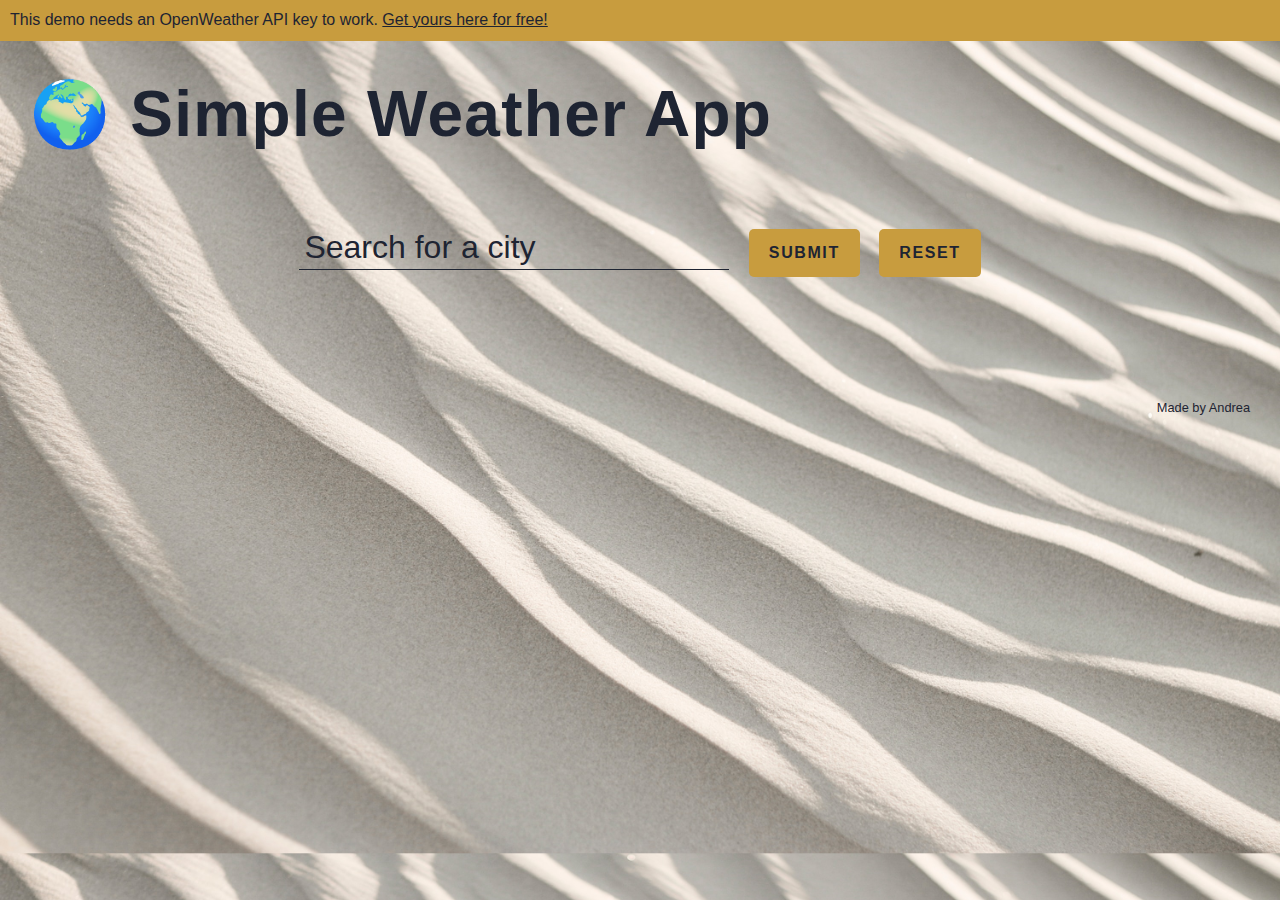
<file: SimpleWeatherApp/index.html>
<!DOCTYPE html>
<html lang="en">
	<head>
		<meta charset="UTF-8">
		<meta http-equiv="X-UA-Compatible" content="IE=edge">
		<meta name="viewport" content="width=device-width, initial-scale=1.0">
		<title>Web App Meteo</title>
		<link rel="stylesheet" href="Assets/fonts/OpenSans/stylesheet.css">
		<link rel="stylesheet" href="Assets/css/normalize.min.css">
		<link rel="stylesheet" href="Assets/css/style.css">
	</head>
	<body>
		<header>
			<div class="api">
				<div class="container">
					This demo needs an OpenWeather API key to work. 
					<a target="_blank" href="https://home.openweathermap.org/users/sign_up">Get yours here for free!</a>
				</div>
			</div>
		</header>

		<main>
			<section class="top-banner">
				<div class="container">
					<h1 class="heading"> 🌍 Simple Weather App </h1>
					<form>
					<input type="text" placeholder="Search for a city" autofocus>
					<button type="submit">SUBMIT</button>
					<button id="pulisci">RESET</button>
					<span class="msg"></span>
					</form>
				</div>
			</section>
			<section class="ajax-section">
				<div class="container">
					<ul class="cities"></ul>
				</div>
			</section>
		</main>

		<footer class="page-footer">
			<div class="container">
				<small>Made by Andrea
				</small>
			</div>
		</footer>

		<script src="Assets/JS/main.js"></script>

	</body>
</html>
</file>
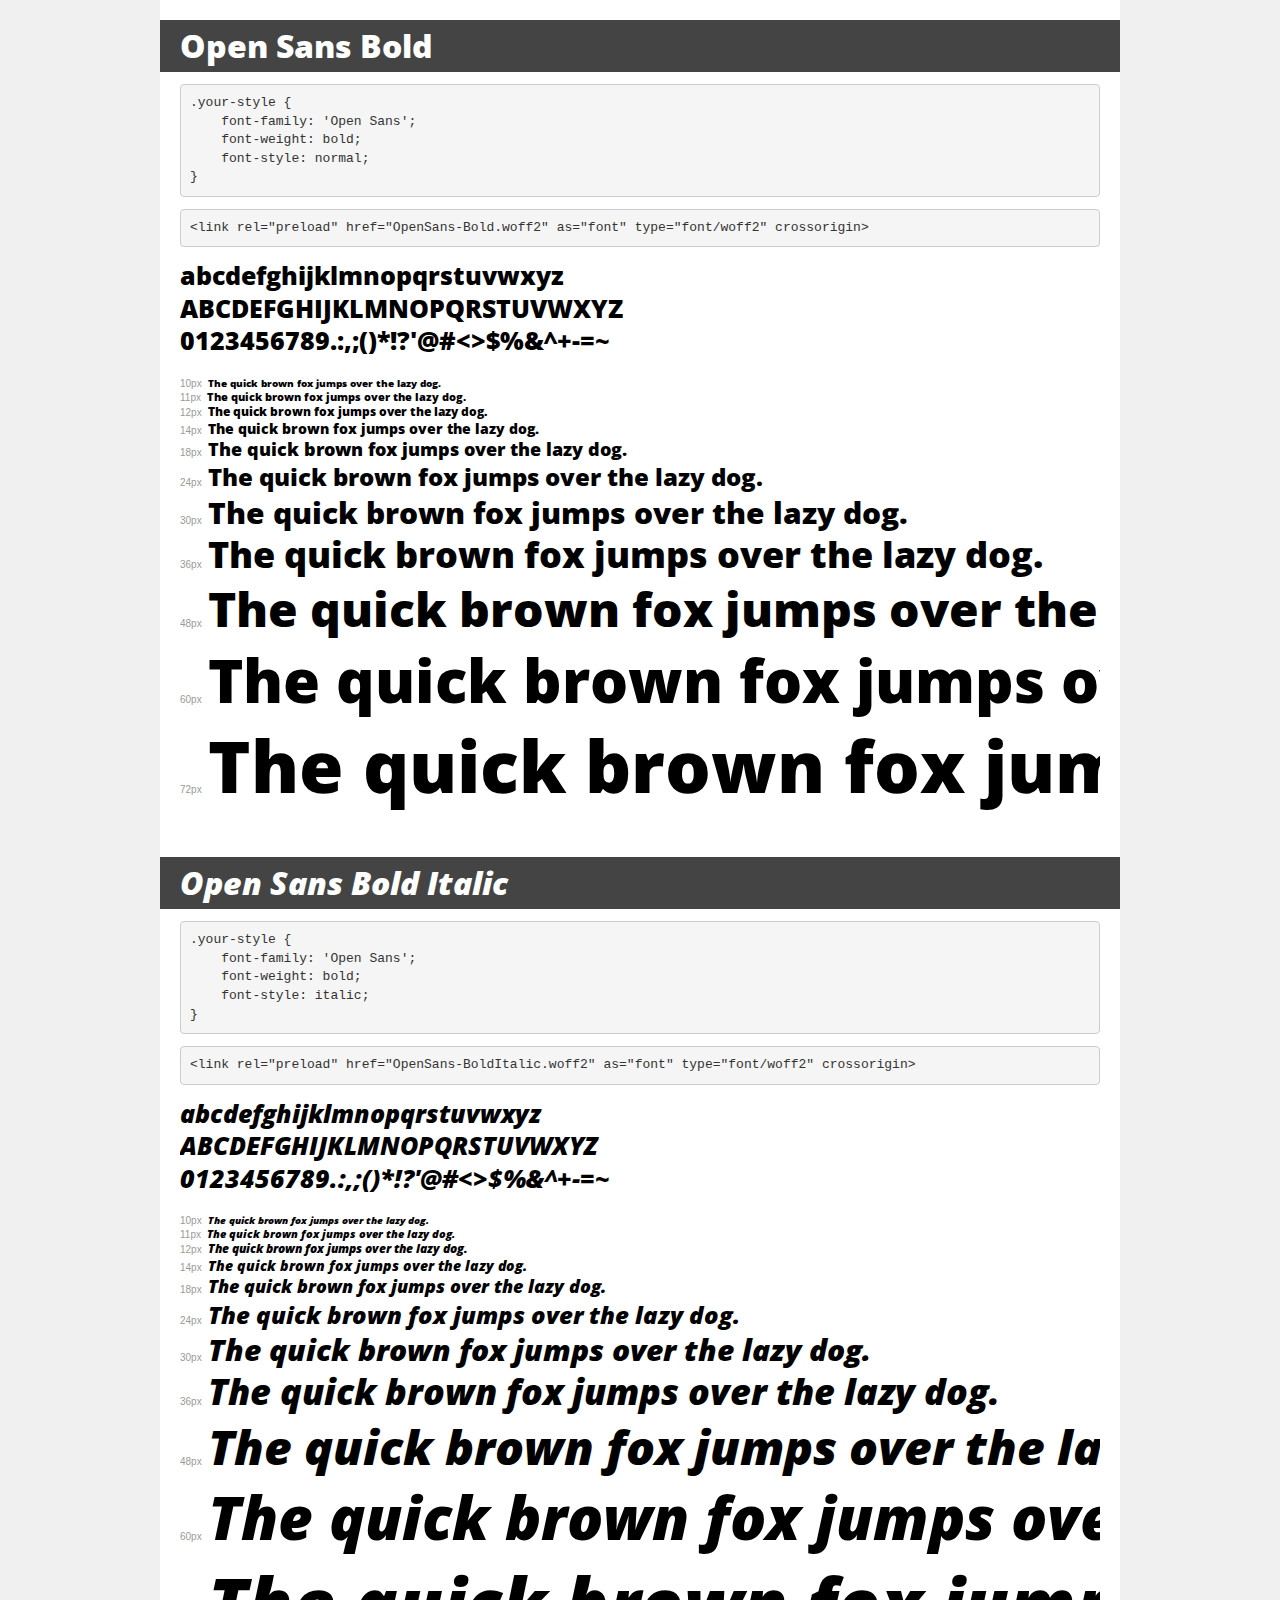
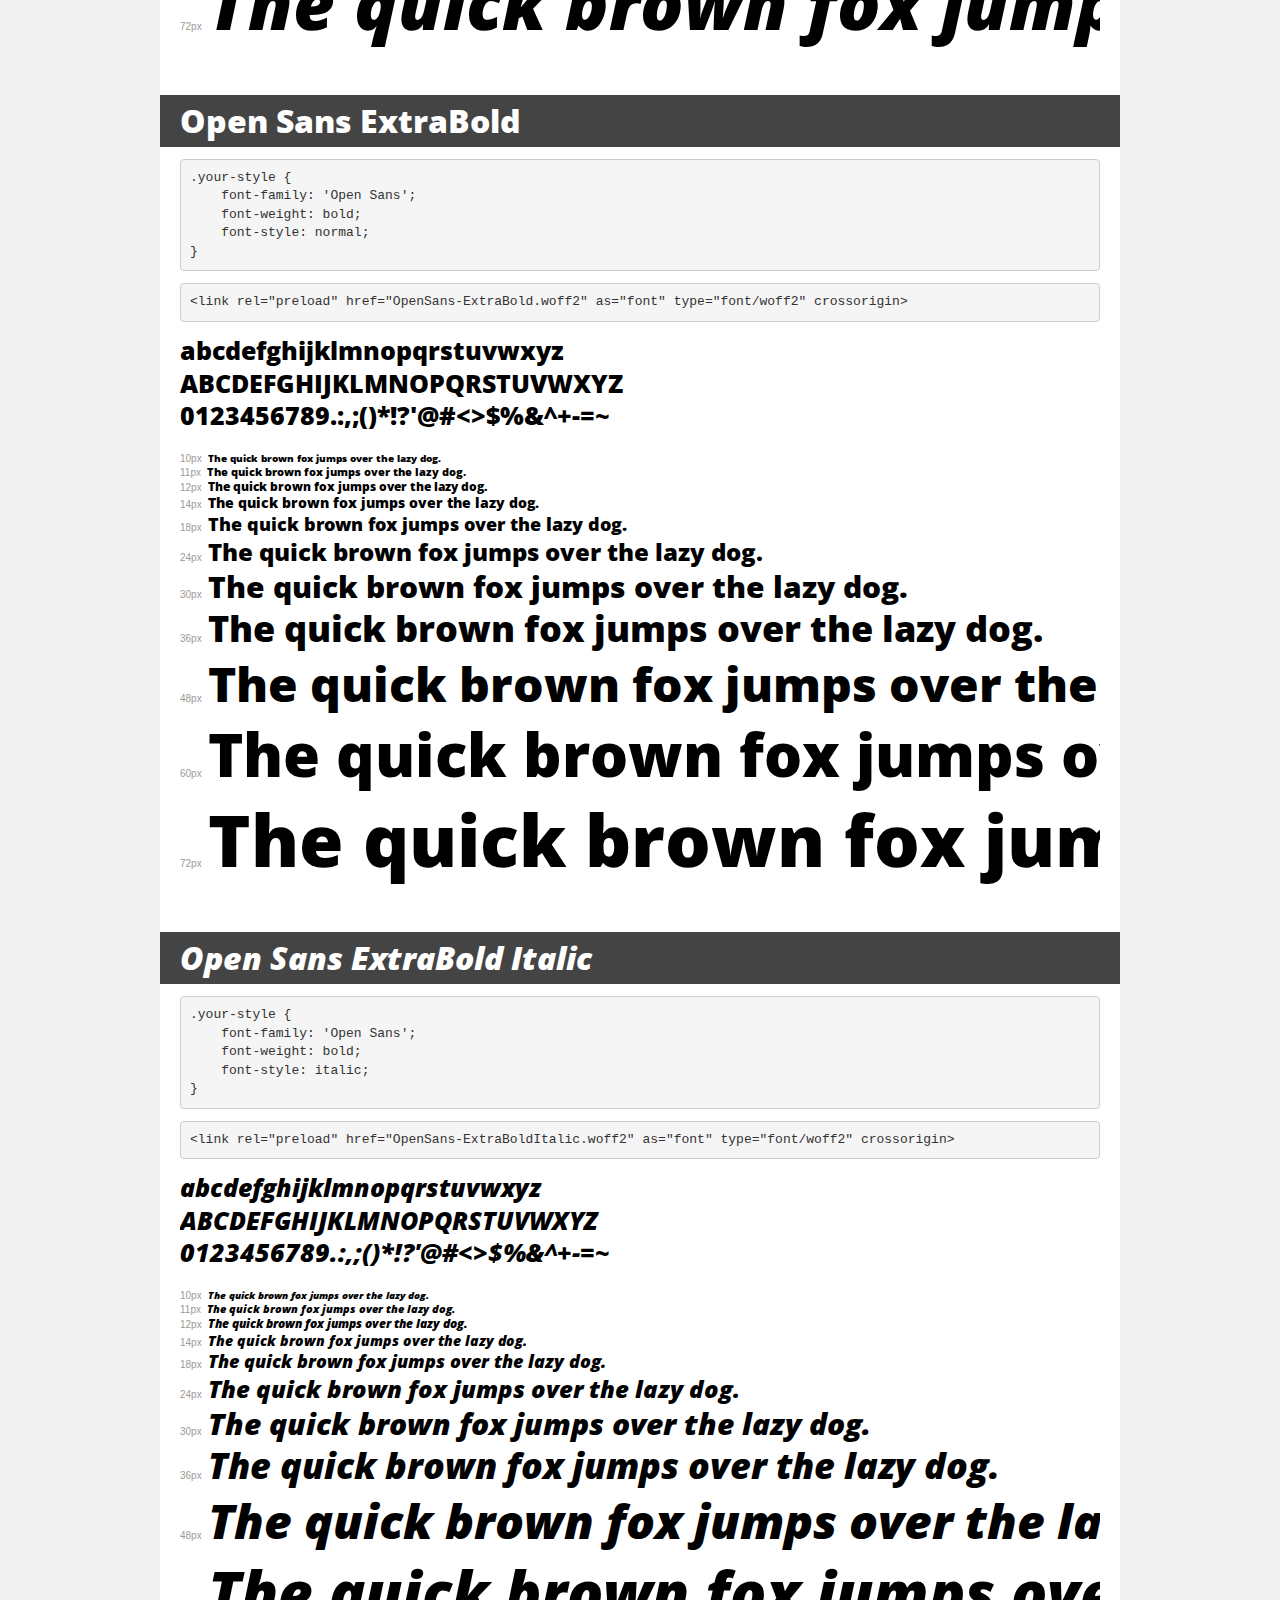
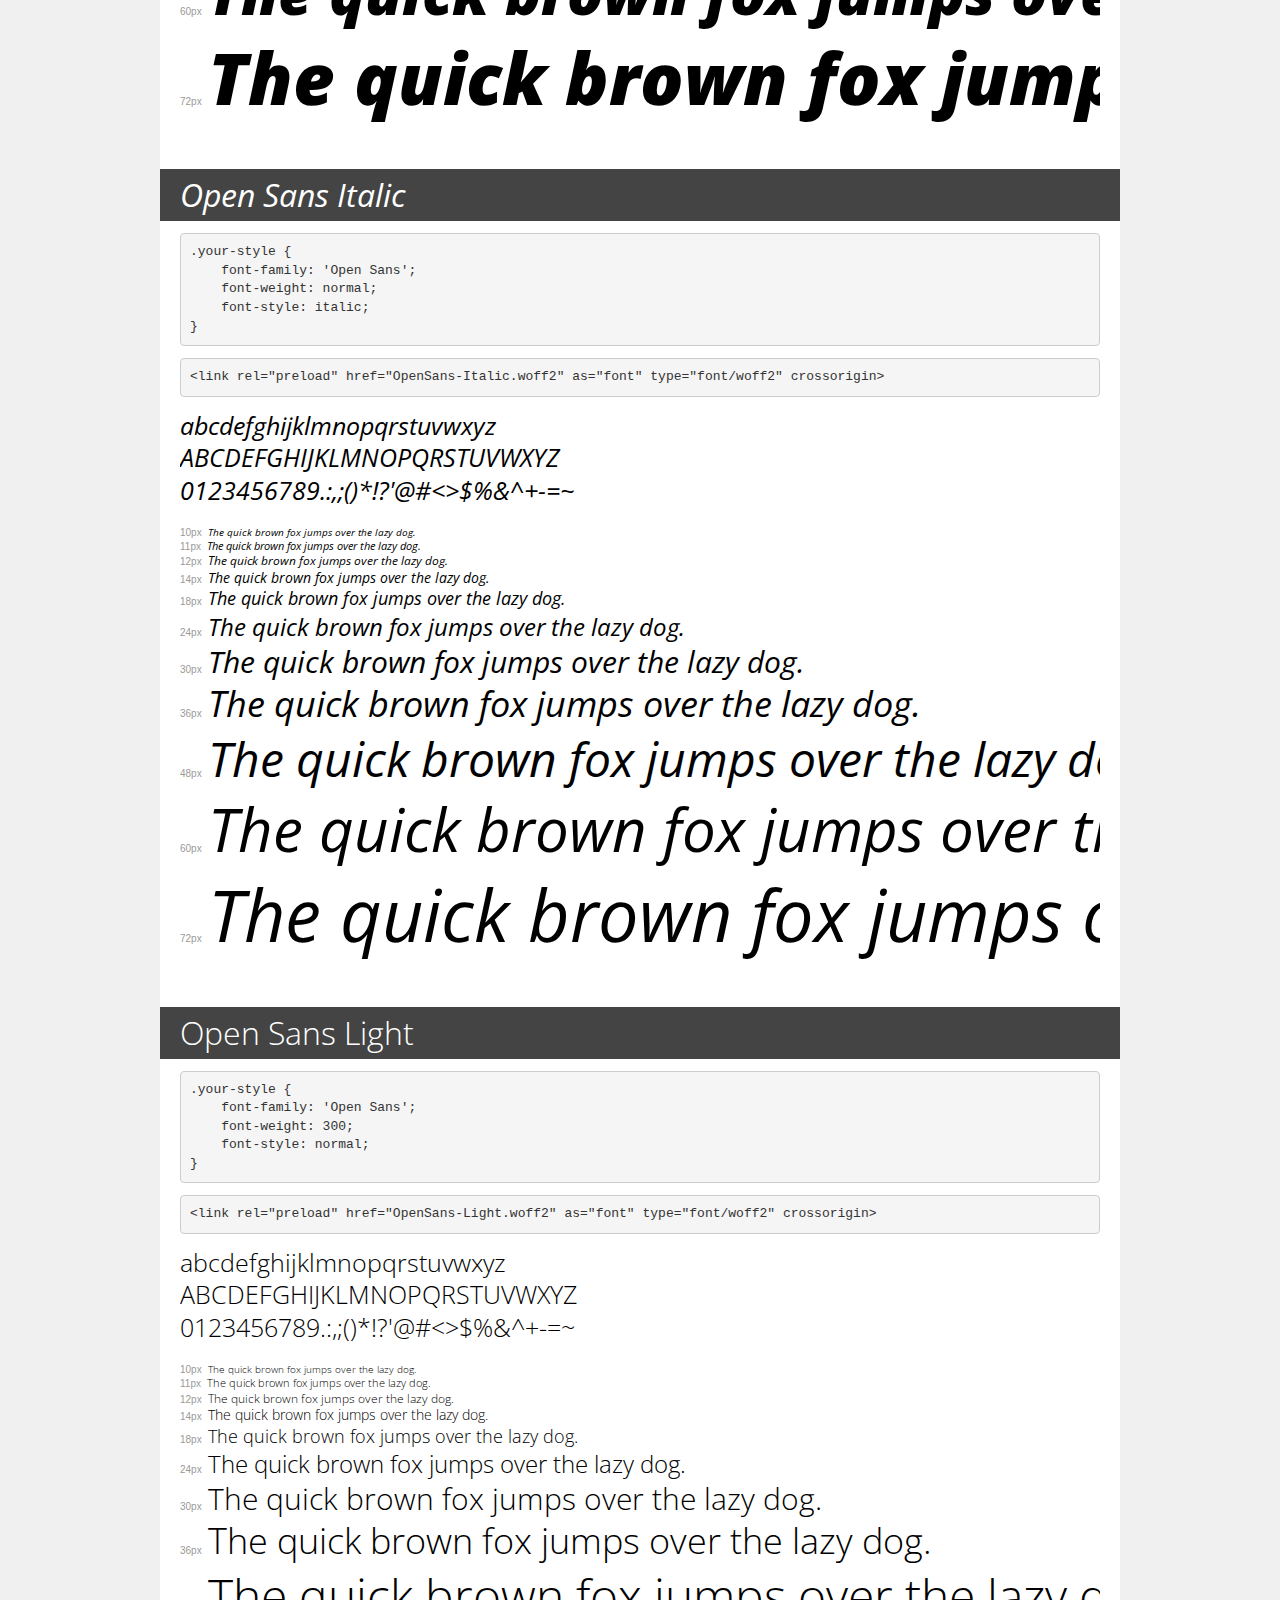
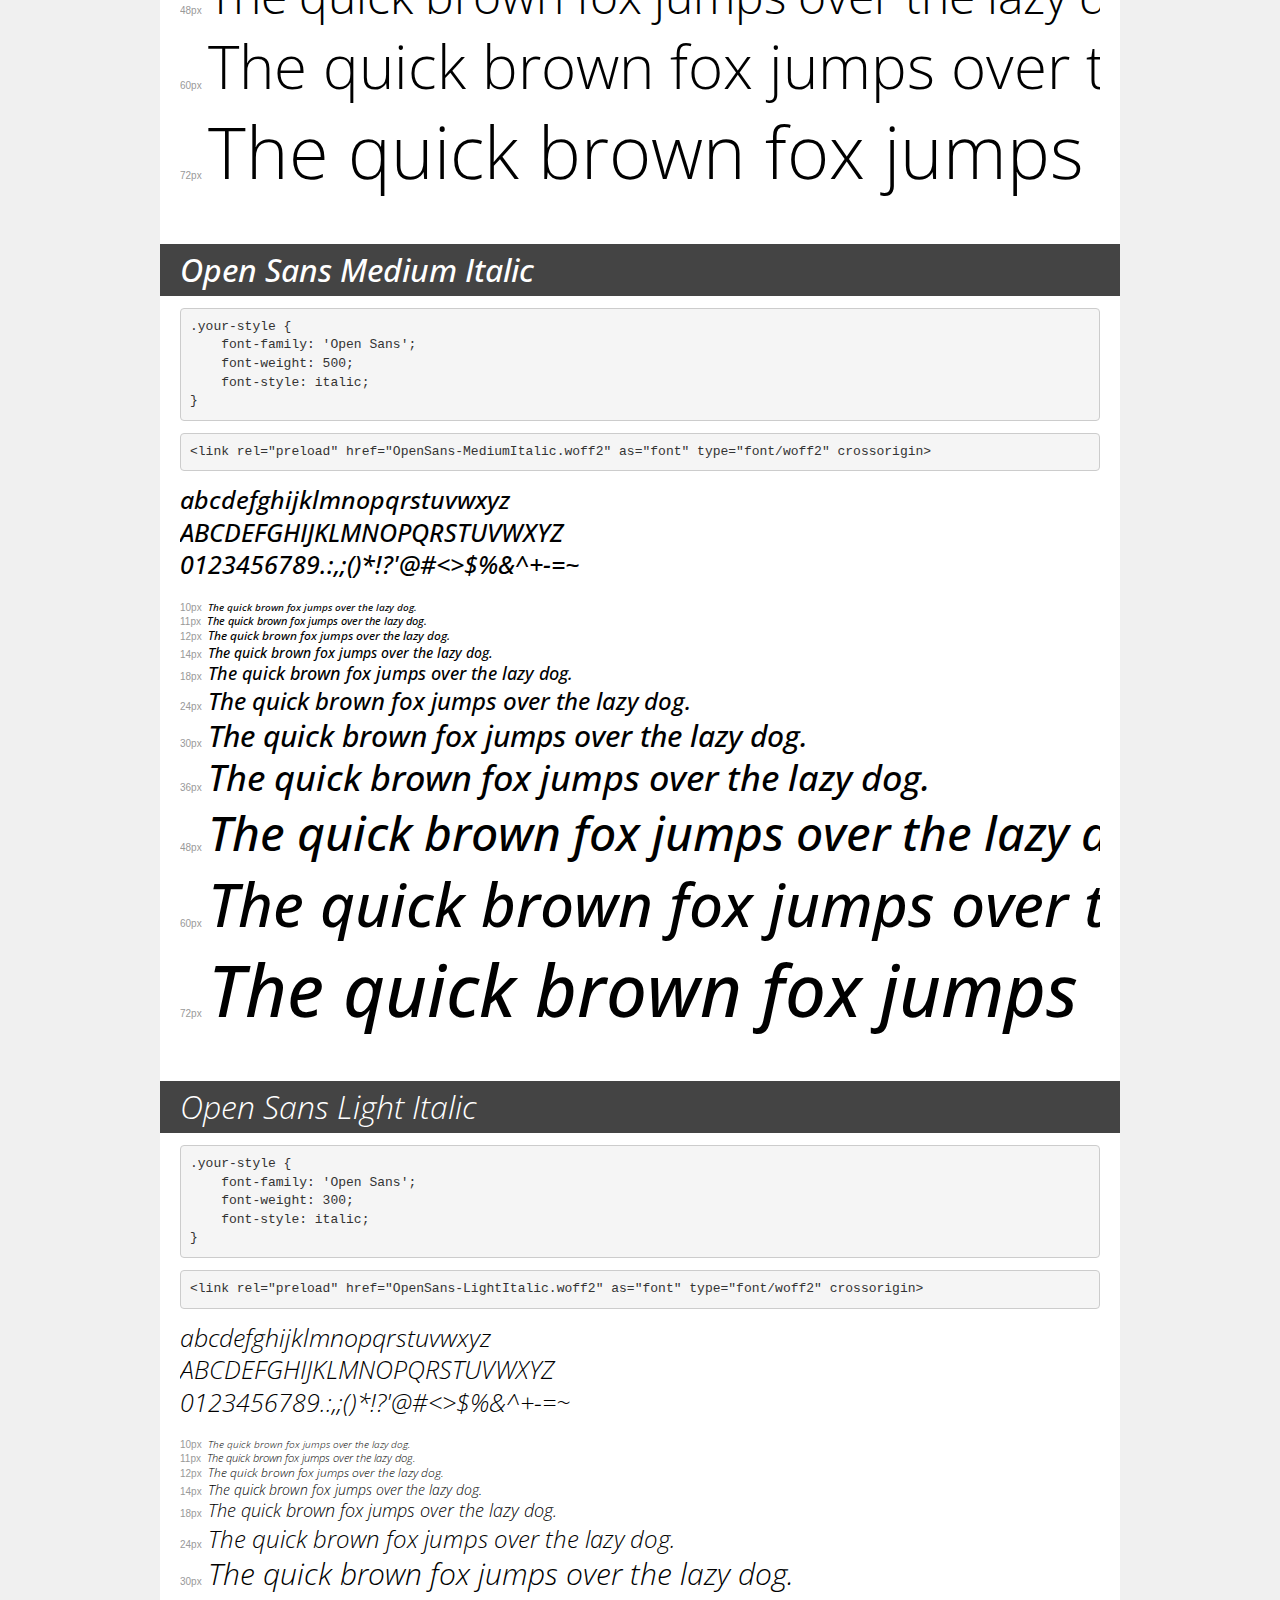
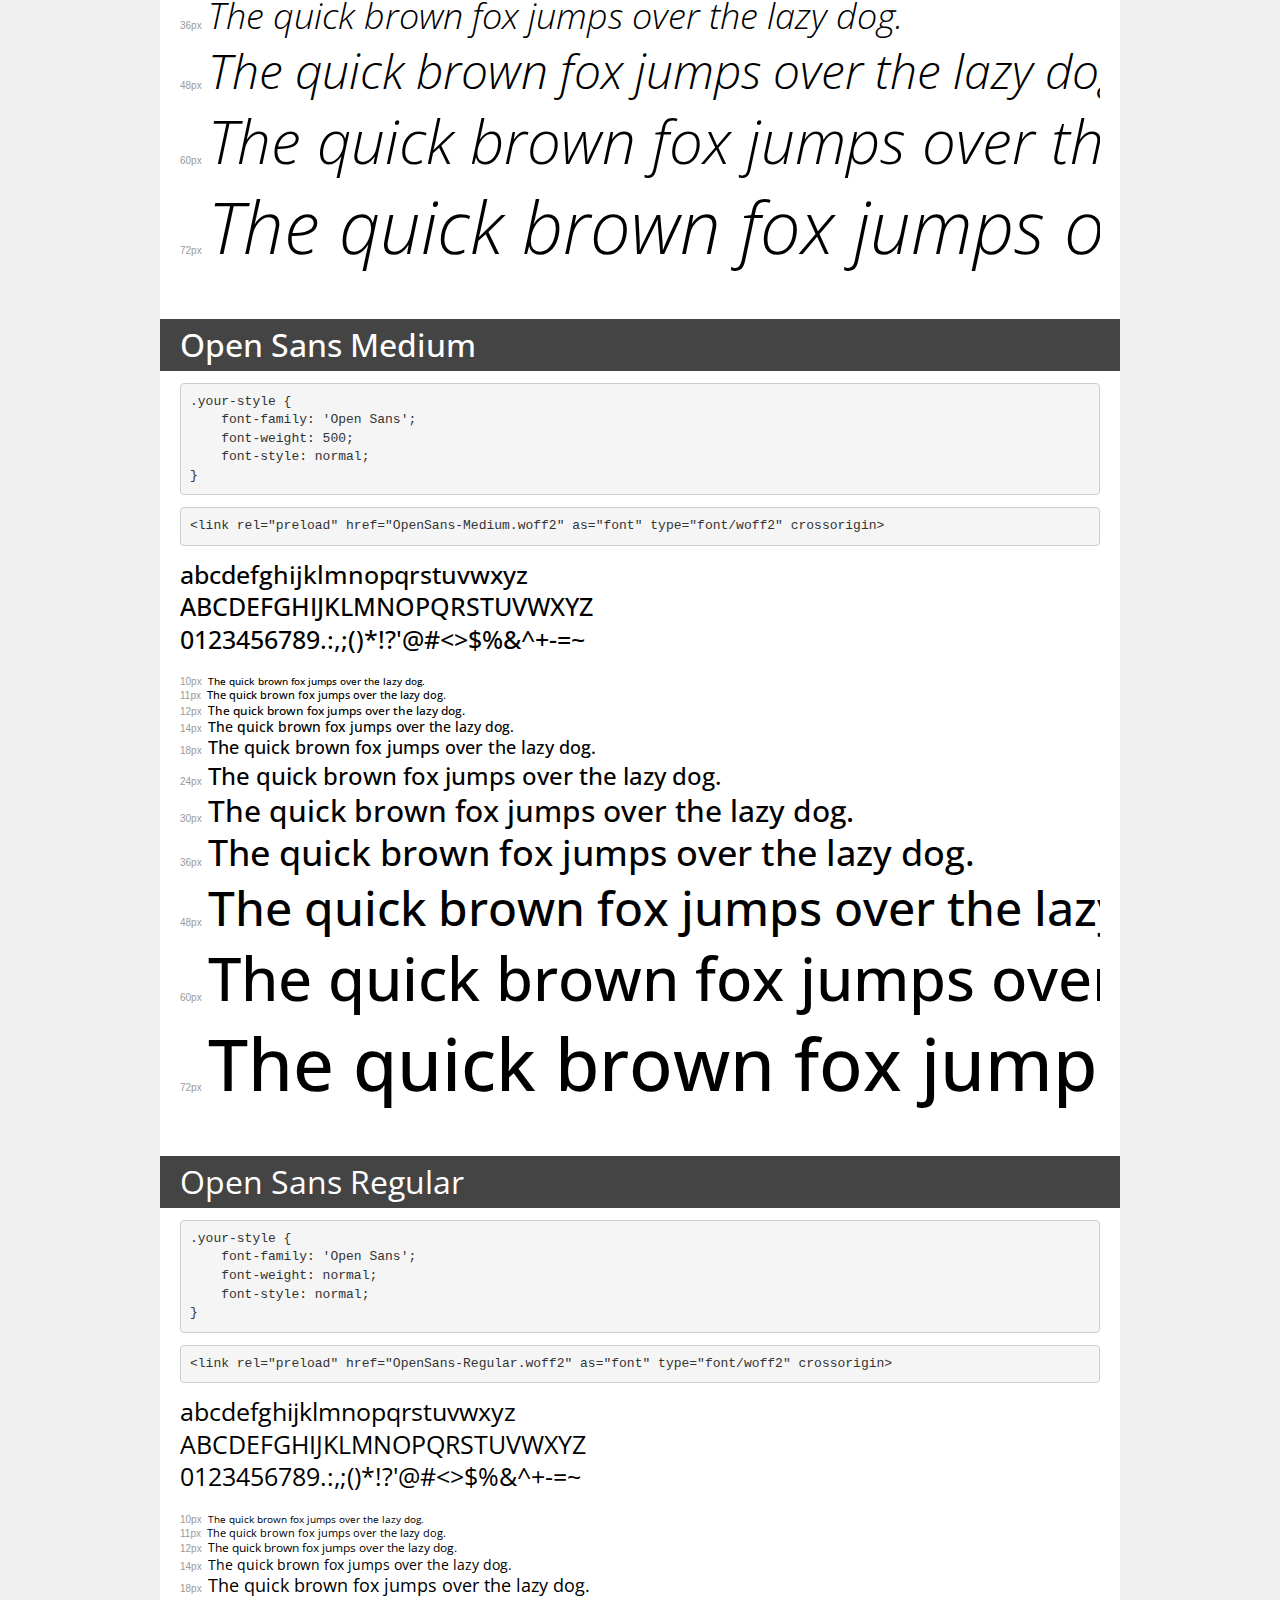
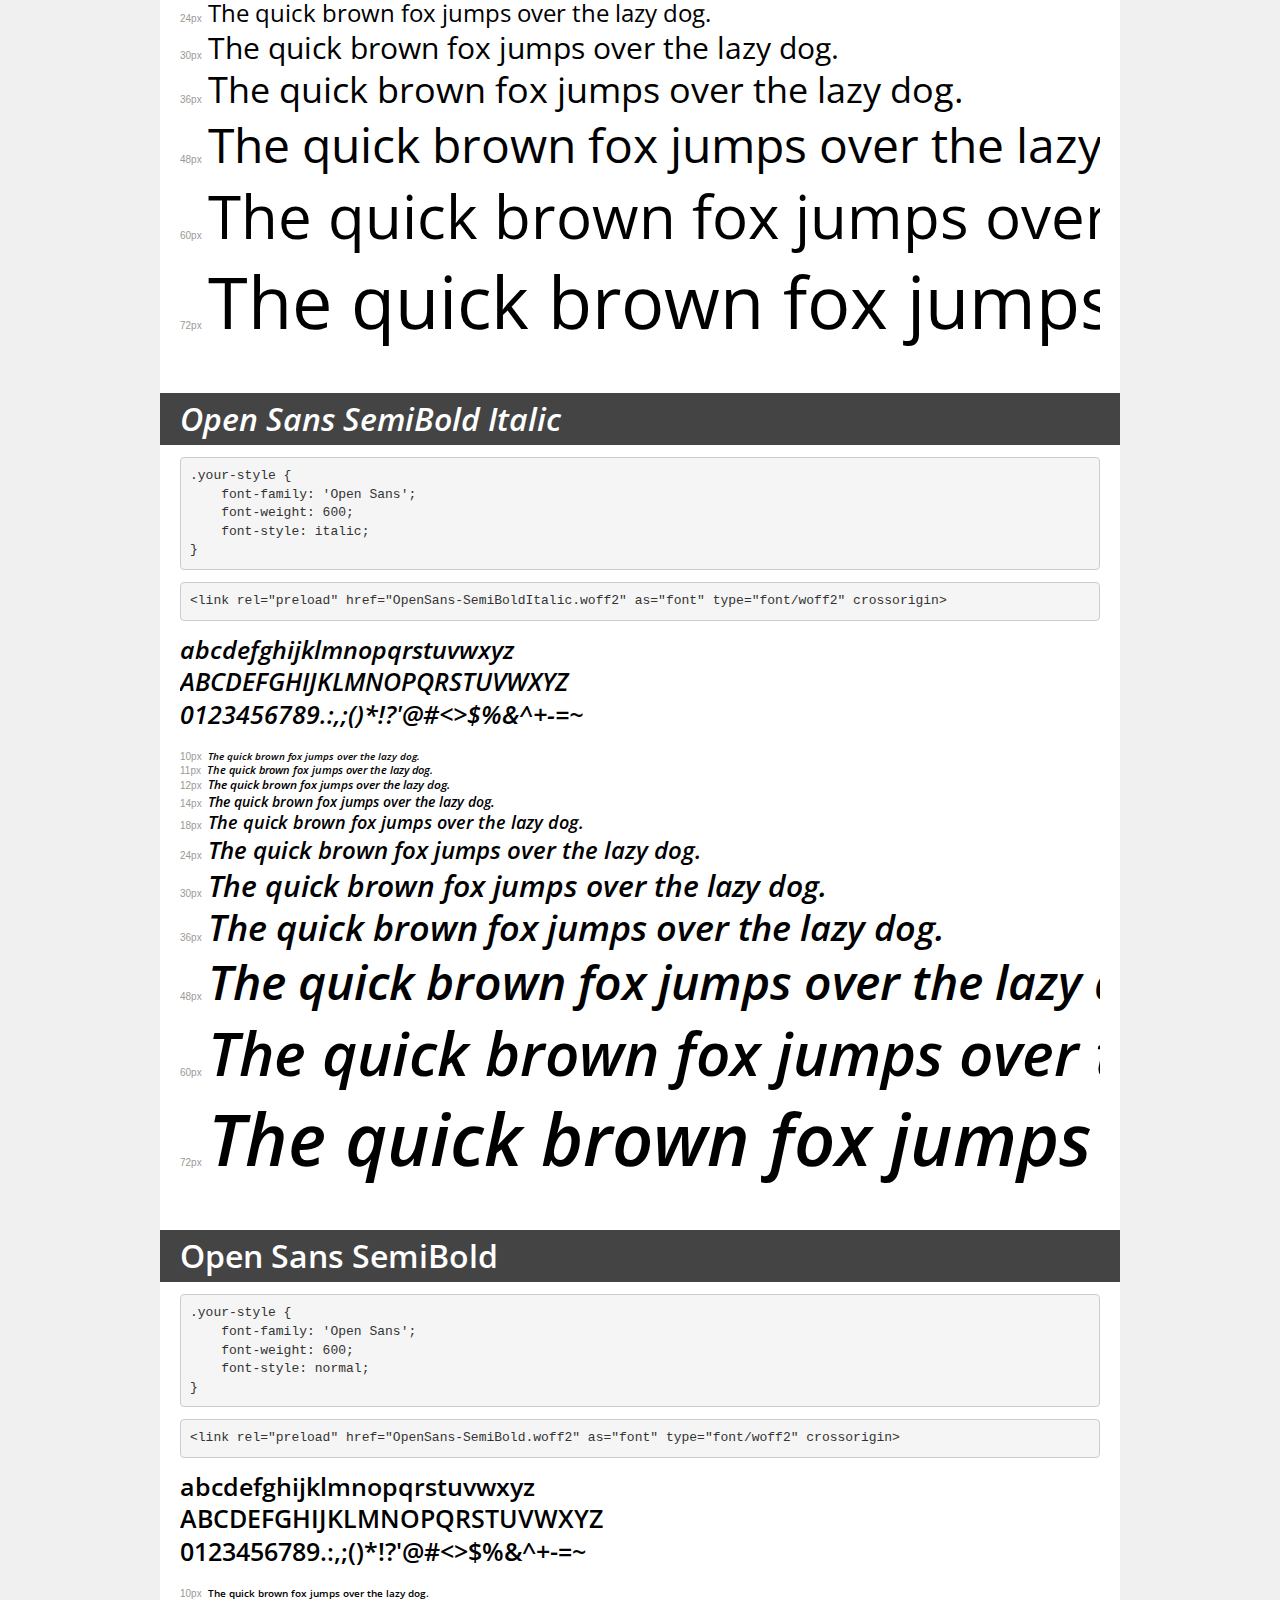
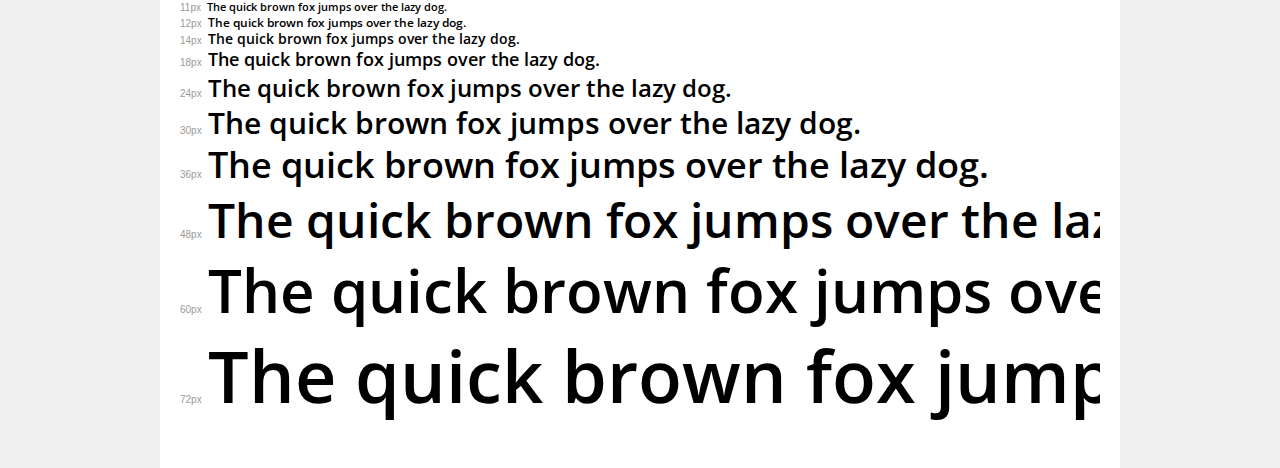
<file: SimpleWeatherApp/Assets/fonts/OpenSans/demo.html>
<!DOCTYPE html>
<html lang="en">
<head>
    <meta charset="utf-8">
    <meta http-equiv="X-UA-Compatible" content="IE=edge">
    <meta name="viewport" content="width=device-width, initial-scale=1">
    <meta name="robots" content="noindex, noarchive">
    <meta name="format-detection" content="telephone=no">
    <title>Transfonter demo</title>
    <link href="stylesheet.css" rel="stylesheet">
    <style>
        /*
        http://meyerweb.com/eric/tools/css/reset/
        v2.0 | 20110126
        License: none (public domain)
        */
        html, body, div, span, applet, object, iframe,
        h1, h2, h3, h4, h5, h6, p, blockquote, pre,
        a, abbr, acronym, address, big, cite, code,
        del, dfn, em, img, ins, kbd, q, s, samp,
        small, strike, strong, sub, sup, tt, var,
        b, u, i, center,
        dl, dt, dd, ol, ul, li,
        fieldset, form, label, legend,
        table, caption, tbody, tfoot, thead, tr, th, td,
        article, aside, canvas, details, embed,
        figure, figcaption, footer, header, hgroup,
        menu, nav, output, ruby, section, summary,
        time, mark, audio, video {
            margin: 0;
            padding: 0;
            border: 0;
            font-size: 100%;
            font: inherit;
            vertical-align: baseline;
        }
        /* HTML5 display-role reset for older browsers */
        article, aside, details, figcaption, figure,
        footer, header, hgroup, menu, nav, section {
            display: block;
        }
        body {
            line-height: 1;
        }
        ol, ul {
            list-style: none;
        }
        blockquote, q {
            quotes: none;
        }
        blockquote:before, blockquote:after,
        q:before, q:after {
            content: '';
            content: none;
        }
        table {
            border-collapse: collapse;
            border-spacing: 0;
        }
        /* demo styles */
        body {
            background: #f0f0f0;
            color: #000;
        }
        .page {
            background: #fff;
            width: 920px;
            margin: 0 auto;
            padding: 20px 20px 0 20px;
            overflow: hidden;
        }
        .font-container {
            overflow-x: auto;
            overflow-y: hidden;
            margin-bottom: 40px;
            line-height: 1.3;
            white-space: nowrap;
            padding-bottom: 5px;
        }
        h1 {
            position: relative;
            background: #444;
            font-size: 32px;
            color: #fff;
            padding: 10px 20px;
            margin: 0 -20px 12px -20px;
        }
        .letters {
            font-size: 25px;
            margin-bottom: 20px;
        }
        .s10:before {
            content: '10px';
        }
        .s11:before {
            content: '11px';
        }
        .s12:before {
            content: '12px';
        }
        .s14:before {
            content: '14px';
        }
        .s18:before {
            content: '18px';
        }
        .s24:before {
            content: '24px';
        }
        .s30:before {
            content: '30px';
        }
        .s36:before {
            content: '36px';
        }
        .s48:before {
            content: '48px';
        }
        .s60:before {
            content: '60px';
        }
        .s72:before {
            content: '72px';
        }
        .s10:before, .s11:before, .s12:before, .s14:before,
        .s18:before, .s24:before, .s30:before, .s36:before,
        .s48:before, .s60:before, .s72:before {
            font-family: Arial, sans-serif;
            font-size: 10px;
            font-weight: normal;
            font-style: normal;
            color: #999;
            padding-right: 6px;
        }
        pre {
            display: block;
            padding: 9px;
            margin: 0 0 12px;
            font-family: Monaco, Menlo, Consolas, "Courier New", monospace;
            font-size: 13px;
            line-height: 1.428571429;
            color: #333;
            font-weight: normal;
            font-style: normal;
            background-color: #f5f5f5;
            border: 1px solid #ccc;
            overflow-x: auto;
            border-radius: 4px;
        }
        /* responsive */
        @media (max-width: 959px) {
            .page {
                width: auto;
                margin: 0;
            }
        }
    </style>
</head>
<body>
<div class="page">
    <div class="demo">
        <h1 style="font-family: 'Open Sans'; font-weight: bold; font-style: normal;">Open Sans Bold</h1>
        <pre title="Usage">.your-style {
    font-family: 'Open Sans';
    font-weight: bold;
    font-style: normal;
}</pre>
        <pre title="Preload (optional)">
&lt;link rel=&quot;preload&quot; href=&quot;OpenSans-Bold.woff2&quot; as=&quot;font&quot; type=&quot;font/woff2&quot; crossorigin&gt;</pre>
        <div class="font-container" style="font-family: 'Open Sans'; font-weight: bold; font-style: normal;">
            <p class="letters">
                abcdefghijklmnopqrstuvwxyz<br>
ABCDEFGHIJKLMNOPQRSTUVWXYZ<br>
                0123456789.:,;()*!?'@#&lt;&gt;$%&^+-=~
            </p>
            <p class="s10" style="font-size: 10px;">The quick brown fox jumps over the lazy dog.</p>
            <p class="s11" style="font-size: 11px;">The quick brown fox jumps over the lazy dog.</p>
            <p class="s12" style="font-size: 12px;">The quick brown fox jumps over the lazy dog.</p>
            <p class="s14" style="font-size: 14px;">The quick brown fox jumps over the lazy dog.</p>
            <p class="s18" style="font-size: 18px;">The quick brown fox jumps over the lazy dog.</p>
            <p class="s24" style="font-size: 24px;">The quick brown fox jumps over the lazy dog.</p>
            <p class="s30" style="font-size: 30px;">The quick brown fox jumps over the lazy dog.</p>
            <p class="s36" style="font-size: 36px;">The quick brown fox jumps over the lazy dog.</p>
            <p class="s48" style="font-size: 48px;">The quick brown fox jumps over the lazy dog.</p>
            <p class="s60" style="font-size: 60px;">The quick brown fox jumps over the lazy dog.</p>
            <p class="s72" style="font-size: 72px;">The quick brown fox jumps over the lazy dog.</p>
        </div>
    </div>

    <div class="demo">
        <h1 style="font-family: 'Open Sans'; font-weight: bold; font-style: italic;">Open Sans Bold Italic</h1>
        <pre title="Usage">.your-style {
    font-family: 'Open Sans';
    font-weight: bold;
    font-style: italic;
}</pre>
        <pre title="Preload (optional)">
&lt;link rel=&quot;preload&quot; href=&quot;OpenSans-BoldItalic.woff2&quot; as=&quot;font&quot; type=&quot;font/woff2&quot; crossorigin&gt;</pre>
        <div class="font-container" style="font-family: 'Open Sans'; font-weight: bold; font-style: italic;">
            <p class="letters">
                abcdefghijklmnopqrstuvwxyz<br>
ABCDEFGHIJKLMNOPQRSTUVWXYZ<br>
                0123456789.:,;()*!?'@#&lt;&gt;$%&^+-=~
            </p>
            <p class="s10" style="font-size: 10px;">The quick brown fox jumps over the lazy dog.</p>
            <p class="s11" style="font-size: 11px;">The quick brown fox jumps over the lazy dog.</p>
            <p class="s12" style="font-size: 12px;">The quick brown fox jumps over the lazy dog.</p>
            <p class="s14" style="font-size: 14px;">The quick brown fox jumps over the lazy dog.</p>
            <p class="s18" style="font-size: 18px;">The quick brown fox jumps over the lazy dog.</p>
            <p class="s24" style="font-size: 24px;">The quick brown fox jumps over the lazy dog.</p>
            <p class="s30" style="font-size: 30px;">The quick brown fox jumps over the lazy dog.</p>
            <p class="s36" style="font-size: 36px;">The quick brown fox jumps over the lazy dog.</p>
            <p class="s48" style="font-size: 48px;">The quick brown fox jumps over the lazy dog.</p>
            <p class="s60" style="font-size: 60px;">The quick brown fox jumps over the lazy dog.</p>
            <p class="s72" style="font-size: 72px;">The quick brown fox jumps over the lazy dog.</p>
        </div>
    </div>

    <div class="demo">
        <h1 style="font-family: 'Open Sans'; font-weight: bold; font-style: normal;">Open Sans ExtraBold</h1>
        <pre title="Usage">.your-style {
    font-family: 'Open Sans';
    font-weight: bold;
    font-style: normal;
}</pre>
        <pre title="Preload (optional)">
&lt;link rel=&quot;preload&quot; href=&quot;OpenSans-ExtraBold.woff2&quot; as=&quot;font&quot; type=&quot;font/woff2&quot; crossorigin&gt;</pre>
        <div class="font-container" style="font-family: 'Open Sans'; font-weight: bold; font-style: normal;">
            <p class="letters">
                abcdefghijklmnopqrstuvwxyz<br>
ABCDEFGHIJKLMNOPQRSTUVWXYZ<br>
                0123456789.:,;()*!?'@#&lt;&gt;$%&^+-=~
            </p>
            <p class="s10" style="font-size: 10px;">The quick brown fox jumps over the lazy dog.</p>
            <p class="s11" style="font-size: 11px;">The quick brown fox jumps over the lazy dog.</p>
            <p class="s12" style="font-size: 12px;">The quick brown fox jumps over the lazy dog.</p>
            <p class="s14" style="font-size: 14px;">The quick brown fox jumps over the lazy dog.</p>
            <p class="s18" style="font-size: 18px;">The quick brown fox jumps over the lazy dog.</p>
            <p class="s24" style="font-size: 24px;">The quick brown fox jumps over the lazy dog.</p>
            <p class="s30" style="font-size: 30px;">The quick brown fox jumps over the lazy dog.</p>
            <p class="s36" style="font-size: 36px;">The quick brown fox jumps over the lazy dog.</p>
            <p class="s48" style="font-size: 48px;">The quick brown fox jumps over the lazy dog.</p>
            <p class="s60" style="font-size: 60px;">The quick brown fox jumps over the lazy dog.</p>
            <p class="s72" style="font-size: 72px;">The quick brown fox jumps over the lazy dog.</p>
        </div>
    </div>

    <div class="demo">
        <h1 style="font-family: 'Open Sans'; font-weight: bold; font-style: italic;">Open Sans ExtraBold Italic</h1>
        <pre title="Usage">.your-style {
    font-family: 'Open Sans';
    font-weight: bold;
    font-style: italic;
}</pre>
        <pre title="Preload (optional)">
&lt;link rel=&quot;preload&quot; href=&quot;OpenSans-ExtraBoldItalic.woff2&quot; as=&quot;font&quot; type=&quot;font/woff2&quot; crossorigin&gt;</pre>
        <div class="font-container" style="font-family: 'Open Sans'; font-weight: bold; font-style: italic;">
            <p class="letters">
                abcdefghijklmnopqrstuvwxyz<br>
ABCDEFGHIJKLMNOPQRSTUVWXYZ<br>
                0123456789.:,;()*!?'@#&lt;&gt;$%&^+-=~
            </p>
            <p class="s10" style="font-size: 10px;">The quick brown fox jumps over the lazy dog.</p>
            <p class="s11" style="font-size: 11px;">The quick brown fox jumps over the lazy dog.</p>
            <p class="s12" style="font-size: 12px;">The quick brown fox jumps over the lazy dog.</p>
            <p class="s14" style="font-size: 14px;">The quick brown fox jumps over the lazy dog.</p>
            <p class="s18" style="font-size: 18px;">The quick brown fox jumps over the lazy dog.</p>
            <p class="s24" style="font-size: 24px;">The quick brown fox jumps over the lazy dog.</p>
            <p class="s30" style="font-size: 30px;">The quick brown fox jumps over the lazy dog.</p>
            <p class="s36" style="font-size: 36px;">The quick brown fox jumps over the lazy dog.</p>
            <p class="s48" style="font-size: 48px;">The quick brown fox jumps over the lazy dog.</p>
            <p class="s60" style="font-size: 60px;">The quick brown fox jumps over the lazy dog.</p>
            <p class="s72" style="font-size: 72px;">The quick brown fox jumps over the lazy dog.</p>
        </div>
    </div>

    <div class="demo">
        <h1 style="font-family: 'Open Sans'; font-weight: normal; font-style: italic;">Open Sans Italic</h1>
        <pre title="Usage">.your-style {
    font-family: 'Open Sans';
    font-weight: normal;
    font-style: italic;
}</pre>
        <pre title="Preload (optional)">
&lt;link rel=&quot;preload&quot; href=&quot;OpenSans-Italic.woff2&quot; as=&quot;font&quot; type=&quot;font/woff2&quot; crossorigin&gt;</pre>
        <div class="font-container" style="font-family: 'Open Sans'; font-weight: normal; font-style: italic;">
            <p class="letters">
                abcdefghijklmnopqrstuvwxyz<br>
ABCDEFGHIJKLMNOPQRSTUVWXYZ<br>
                0123456789.:,;()*!?'@#&lt;&gt;$%&^+-=~
            </p>
            <p class="s10" style="font-size: 10px;">The quick brown fox jumps over the lazy dog.</p>
            <p class="s11" style="font-size: 11px;">The quick brown fox jumps over the lazy dog.</p>
            <p class="s12" style="font-size: 12px;">The quick brown fox jumps over the lazy dog.</p>
            <p class="s14" style="font-size: 14px;">The quick brown fox jumps over the lazy dog.</p>
            <p class="s18" style="font-size: 18px;">The quick brown fox jumps over the lazy dog.</p>
            <p class="s24" style="font-size: 24px;">The quick brown fox jumps over the lazy dog.</p>
            <p class="s30" style="font-size: 30px;">The quick brown fox jumps over the lazy dog.</p>
            <p class="s36" style="font-size: 36px;">The quick brown fox jumps over the lazy dog.</p>
            <p class="s48" style="font-size: 48px;">The quick brown fox jumps over the lazy dog.</p>
            <p class="s60" style="font-size: 60px;">The quick brown fox jumps over the lazy dog.</p>
            <p class="s72" style="font-size: 72px;">The quick brown fox jumps over the lazy dog.</p>
        </div>
    </div>

    <div class="demo">
        <h1 style="font-family: 'Open Sans'; font-weight: 300; font-style: normal;">Open Sans Light</h1>
        <pre title="Usage">.your-style {
    font-family: 'Open Sans';
    font-weight: 300;
    font-style: normal;
}</pre>
        <pre title="Preload (optional)">
&lt;link rel=&quot;preload&quot; href=&quot;OpenSans-Light.woff2&quot; as=&quot;font&quot; type=&quot;font/woff2&quot; crossorigin&gt;</pre>
        <div class="font-container" style="font-family: 'Open Sans'; font-weight: 300; font-style: normal;">
            <p class="letters">
                abcdefghijklmnopqrstuvwxyz<br>
ABCDEFGHIJKLMNOPQRSTUVWXYZ<br>
                0123456789.:,;()*!?'@#&lt;&gt;$%&^+-=~
            </p>
            <p class="s10" style="font-size: 10px;">The quick brown fox jumps over the lazy dog.</p>
            <p class="s11" style="font-size: 11px;">The quick brown fox jumps over the lazy dog.</p>
            <p class="s12" style="font-size: 12px;">The quick brown fox jumps over the lazy dog.</p>
            <p class="s14" style="font-size: 14px;">The quick brown fox jumps over the lazy dog.</p>
            <p class="s18" style="font-size: 18px;">The quick brown fox jumps over the lazy dog.</p>
            <p class="s24" style="font-size: 24px;">The quick brown fox jumps over the lazy dog.</p>
            <p class="s30" style="font-size: 30px;">The quick brown fox jumps over the lazy dog.</p>
            <p class="s36" style="font-size: 36px;">The quick brown fox jumps over the lazy dog.</p>
            <p class="s48" style="font-size: 48px;">The quick brown fox jumps over the lazy dog.</p>
            <p class="s60" style="font-size: 60px;">The quick brown fox jumps over the lazy dog.</p>
            <p class="s72" style="font-size: 72px;">The quick brown fox jumps over the lazy dog.</p>
        </div>
    </div>

    <div class="demo">
        <h1 style="font-family: 'Open Sans'; font-weight: 500; font-style: italic;">Open Sans Medium Italic</h1>
        <pre title="Usage">.your-style {
    font-family: 'Open Sans';
    font-weight: 500;
    font-style: italic;
}</pre>
        <pre title="Preload (optional)">
&lt;link rel=&quot;preload&quot; href=&quot;OpenSans-MediumItalic.woff2&quot; as=&quot;font&quot; type=&quot;font/woff2&quot; crossorigin&gt;</pre>
        <div class="font-container" style="font-family: 'Open Sans'; font-weight: 500; font-style: italic;">
            <p class="letters">
                abcdefghijklmnopqrstuvwxyz<br>
ABCDEFGHIJKLMNOPQRSTUVWXYZ<br>
                0123456789.:,;()*!?'@#&lt;&gt;$%&^+-=~
            </p>
            <p class="s10" style="font-size: 10px;">The quick brown fox jumps over the lazy dog.</p>
            <p class="s11" style="font-size: 11px;">The quick brown fox jumps over the lazy dog.</p>
            <p class="s12" style="font-size: 12px;">The quick brown fox jumps over the lazy dog.</p>
            <p class="s14" style="font-size: 14px;">The quick brown fox jumps over the lazy dog.</p>
            <p class="s18" style="font-size: 18px;">The quick brown fox jumps over the lazy dog.</p>
            <p class="s24" style="font-size: 24px;">The quick brown fox jumps over the lazy dog.</p>
            <p class="s30" style="font-size: 30px;">The quick brown fox jumps over the lazy dog.</p>
            <p class="s36" style="font-size: 36px;">The quick brown fox jumps over the lazy dog.</p>
            <p class="s48" style="font-size: 48px;">The quick brown fox jumps over the lazy dog.</p>
            <p class="s60" style="font-size: 60px;">The quick brown fox jumps over the lazy dog.</p>
            <p class="s72" style="font-size: 72px;">The quick brown fox jumps over the lazy dog.</p>
        </div>
    </div>

    <div class="demo">
        <h1 style="font-family: 'Open Sans'; font-weight: 300; font-style: italic;">Open Sans Light Italic</h1>
        <pre title="Usage">.your-style {
    font-family: 'Open Sans';
    font-weight: 300;
    font-style: italic;
}</pre>
        <pre title="Preload (optional)">
&lt;link rel=&quot;preload&quot; href=&quot;OpenSans-LightItalic.woff2&quot; as=&quot;font&quot; type=&quot;font/woff2&quot; crossorigin&gt;</pre>
        <div class="font-container" style="font-family: 'Open Sans'; font-weight: 300; font-style: italic;">
            <p class="letters">
                abcdefghijklmnopqrstuvwxyz<br>
ABCDEFGHIJKLMNOPQRSTUVWXYZ<br>
                0123456789.:,;()*!?'@#&lt;&gt;$%&^+-=~
            </p>
            <p class="s10" style="font-size: 10px;">The quick brown fox jumps over the lazy dog.</p>
            <p class="s11" style="font-size: 11px;">The quick brown fox jumps over the lazy dog.</p>
            <p class="s12" style="font-size: 12px;">The quick brown fox jumps over the lazy dog.</p>
            <p class="s14" style="font-size: 14px;">The quick brown fox jumps over the lazy dog.</p>
            <p class="s18" style="font-size: 18px;">The quick brown fox jumps over the lazy dog.</p>
            <p class="s24" style="font-size: 24px;">The quick brown fox jumps over the lazy dog.</p>
            <p class="s30" style="font-size: 30px;">The quick brown fox jumps over the lazy dog.</p>
            <p class="s36" style="font-size: 36px;">The quick brown fox jumps over the lazy dog.</p>
            <p class="s48" style="font-size: 48px;">The quick brown fox jumps over the lazy dog.</p>
            <p class="s60" style="font-size: 60px;">The quick brown fox jumps over the lazy dog.</p>
            <p class="s72" style="font-size: 72px;">The quick brown fox jumps over the lazy dog.</p>
        </div>
    </div>

    <div class="demo">
        <h1 style="font-family: 'Open Sans'; font-weight: 500; font-style: normal;">Open Sans Medium</h1>
        <pre title="Usage">.your-style {
    font-family: 'Open Sans';
    font-weight: 500;
    font-style: normal;
}</pre>
        <pre title="Preload (optional)">
&lt;link rel=&quot;preload&quot; href=&quot;OpenSans-Medium.woff2&quot; as=&quot;font&quot; type=&quot;font/woff2&quot; crossorigin&gt;</pre>
        <div class="font-container" style="font-family: 'Open Sans'; font-weight: 500; font-style: normal;">
            <p class="letters">
                abcdefghijklmnopqrstuvwxyz<br>
ABCDEFGHIJKLMNOPQRSTUVWXYZ<br>
                0123456789.:,;()*!?'@#&lt;&gt;$%&^+-=~
            </p>
            <p class="s10" style="font-size: 10px;">The quick brown fox jumps over the lazy dog.</p>
            <p class="s11" style="font-size: 11px;">The quick brown fox jumps over the lazy dog.</p>
            <p class="s12" style="font-size: 12px;">The quick brown fox jumps over the lazy dog.</p>
            <p class="s14" style="font-size: 14px;">The quick brown fox jumps over the lazy dog.</p>
            <p class="s18" style="font-size: 18px;">The quick brown fox jumps over the lazy dog.</p>
            <p class="s24" style="font-size: 24px;">The quick brown fox jumps over the lazy dog.</p>
            <p class="s30" style="font-size: 30px;">The quick brown fox jumps over the lazy dog.</p>
            <p class="s36" style="font-size: 36px;">The quick brown fox jumps over the lazy dog.</p>
            <p class="s48" style="font-size: 48px;">The quick brown fox jumps over the lazy dog.</p>
            <p class="s60" style="font-size: 60px;">The quick brown fox jumps over the lazy dog.</p>
            <p class="s72" style="font-size: 72px;">The quick brown fox jumps over the lazy dog.</p>
        </div>
    </div>

    <div class="demo">
        <h1 style="font-family: 'Open Sans'; font-weight: normal; font-style: normal;">Open Sans Regular</h1>
        <pre title="Usage">.your-style {
    font-family: 'Open Sans';
    font-weight: normal;
    font-style: normal;
}</pre>
        <pre title="Preload (optional)">
&lt;link rel=&quot;preload&quot; href=&quot;OpenSans-Regular.woff2&quot; as=&quot;font&quot; type=&quot;font/woff2&quot; crossorigin&gt;</pre>
        <div class="font-container" style="font-family: 'Open Sans'; font-weight: normal; font-style: normal;">
            <p class="letters">
                abcdefghijklmnopqrstuvwxyz<br>
ABCDEFGHIJKLMNOPQRSTUVWXYZ<br>
                0123456789.:,;()*!?'@#&lt;&gt;$%&^+-=~
            </p>
            <p class="s10" style="font-size: 10px;">The quick brown fox jumps over the lazy dog.</p>
            <p class="s11" style="font-size: 11px;">The quick brown fox jumps over the lazy dog.</p>
            <p class="s12" style="font-size: 12px;">The quick brown fox jumps over the lazy dog.</p>
            <p class="s14" style="font-size: 14px;">The quick brown fox jumps over the lazy dog.</p>
            <p class="s18" style="font-size: 18px;">The quick brown fox jumps over the lazy dog.</p>
            <p class="s24" style="font-size: 24px;">The quick brown fox jumps over the lazy dog.</p>
            <p class="s30" style="font-size: 30px;">The quick brown fox jumps over the lazy dog.</p>
            <p class="s36" style="font-size: 36px;">The quick brown fox jumps over the lazy dog.</p>
            <p class="s48" style="font-size: 48px;">The quick brown fox jumps over the lazy dog.</p>
            <p class="s60" style="font-size: 60px;">The quick brown fox jumps over the lazy dog.</p>
            <p class="s72" style="font-size: 72px;">The quick brown fox jumps over the lazy dog.</p>
        </div>
    </div>

    <div class="demo">
        <h1 style="font-family: 'Open Sans'; font-weight: 600; font-style: italic;">Open Sans SemiBold Italic</h1>
        <pre title="Usage">.your-style {
    font-family: 'Open Sans';
    font-weight: 600;
    font-style: italic;
}</pre>
        <pre title="Preload (optional)">
&lt;link rel=&quot;preload&quot; href=&quot;OpenSans-SemiBoldItalic.woff2&quot; as=&quot;font&quot; type=&quot;font/woff2&quot; crossorigin&gt;</pre>
        <div class="font-container" style="font-family: 'Open Sans'; font-weight: 600; font-style: italic;">
            <p class="letters">
                abcdefghijklmnopqrstuvwxyz<br>
ABCDEFGHIJKLMNOPQRSTUVWXYZ<br>
                0123456789.:,;()*!?'@#&lt;&gt;$%&^+-=~
            </p>
            <p class="s10" style="font-size: 10px;">The quick brown fox jumps over the lazy dog.</p>
            <p class="s11" style="font-size: 11px;">The quick brown fox jumps over the lazy dog.</p>
            <p class="s12" style="font-size: 12px;">The quick brown fox jumps over the lazy dog.</p>
            <p class="s14" style="font-size: 14px;">The quick brown fox jumps over the lazy dog.</p>
            <p class="s18" style="font-size: 18px;">The quick brown fox jumps over the lazy dog.</p>
            <p class="s24" style="font-size: 24px;">The quick brown fox jumps over the lazy dog.</p>
            <p class="s30" style="font-size: 30px;">The quick brown fox jumps over the lazy dog.</p>
            <p class="s36" style="font-size: 36px;">The quick brown fox jumps over the lazy dog.</p>
            <p class="s48" style="font-size: 48px;">The quick brown fox jumps over the lazy dog.</p>
            <p class="s60" style="font-size: 60px;">The quick brown fox jumps over the lazy dog.</p>
            <p class="s72" style="font-size: 72px;">The quick brown fox jumps over the lazy dog.</p>
        </div>
    </div>

    <div class="demo">
        <h1 style="font-family: 'Open Sans'; font-weight: 600; font-style: normal;">Open Sans SemiBold</h1>
        <pre title="Usage">.your-style {
    font-family: 'Open Sans';
    font-weight: 600;
    font-style: normal;
}</pre>
        <pre title="Preload (optional)">
&lt;link rel=&quot;preload&quot; href=&quot;OpenSans-SemiBold.woff2&quot; as=&quot;font&quot; type=&quot;font/woff2&quot; crossorigin&gt;</pre>
        <div class="font-container" style="font-family: 'Open Sans'; font-weight: 600; font-style: normal;">
            <p class="letters">
                abcdefghijklmnopqrstuvwxyz<br>
ABCDEFGHIJKLMNOPQRSTUVWXYZ<br>
                0123456789.:,;()*!?'@#&lt;&gt;$%&^+-=~
            </p>
            <p class="s10" style="font-size: 10px;">The quick brown fox jumps over the lazy dog.</p>
            <p class="s11" style="font-size: 11px;">The quick brown fox jumps over the lazy dog.</p>
            <p class="s12" style="font-size: 12px;">The quick brown fox jumps over the lazy dog.</p>
            <p class="s14" style="font-size: 14px;">The quick brown fox jumps over the lazy dog.</p>
            <p class="s18" style="font-size: 18px;">The quick brown fox jumps over the lazy dog.</p>
            <p class="s24" style="font-size: 24px;">The quick brown fox jumps over the lazy dog.</p>
            <p class="s30" style="font-size: 30px;">The quick brown fox jumps over the lazy dog.</p>
            <p class="s36" style="font-size: 36px;">The quick brown fox jumps over the lazy dog.</p>
            <p class="s48" style="font-size: 48px;">The quick brown fox jumps over the lazy dog.</p>
            <p class="s60" style="font-size: 60px;">The quick brown fox jumps over the lazy dog.</p>
            <p class="s72" style="font-size: 72px;">The quick brown fox jumps over the lazy dog.</p>
        </div>
    </div>

</div>
</body>
</html>
</file>
<file: SimpleWeatherApp/Assets/fonts/OpenSans/stylesheet.css>
@font-face {
    font-family: 'Open Sans';
    src: url('OpenSans-Bold.woff2') format('woff2'),
        url('OpenSans-Bold.woff') format('woff');
    font-weight: bold;
    font-style: normal;
    font-display: swap;
}

@font-face {
    font-family: 'Open Sans';
    src: url('OpenSans-BoldItalic.woff2') format('woff2'),
        url('OpenSans-BoldItalic.woff') format('woff');
    font-weight: bold;
    font-style: italic;
    font-display: swap;
}

@font-face {
    font-family: 'Open Sans';
    src: url('OpenSans-ExtraBold.woff2') format('woff2'),
        url('OpenSans-ExtraBold.woff') format('woff');
    font-weight: bold;
    font-style: normal;
    font-display: swap;
}

@font-face {
    font-family: 'Open Sans';
    src: url('OpenSans-ExtraBoldItalic.woff2') format('woff2'),
        url('OpenSans-ExtraBoldItalic.woff') format('woff');
    font-weight: bold;
    font-style: italic;
    font-display: swap;
}

@font-face {
    font-family: 'Open Sans';
    src: url('OpenSans-Italic.woff2') format('woff2'),
        url('OpenSans-Italic.woff') format('woff');
    font-weight: normal;
    font-style: italic;
    font-display: swap;
}

@font-face {
    font-family: 'Open Sans';
    src: url('OpenSans-Light.woff2') format('woff2'),
        url('OpenSans-Light.woff') format('woff');
    font-weight: 300;
    font-style: normal;
    font-display: swap;
}

@font-face {
    font-family: 'Open Sans';
    src: url('OpenSans-MediumItalic.woff2') format('woff2'),
        url('OpenSans-MediumItalic.woff') format('woff');
    font-weight: 500;
    font-style: italic;
    font-display: swap;
}

@font-face {
    font-family: 'Open Sans';
    src: url('OpenSans-LightItalic.woff2') format('woff2'),
        url('OpenSans-LightItalic.woff') format('woff');
    font-weight: 300;
    font-style: italic;
    font-display: swap;
}

@font-face {
    font-family: 'Open Sans';
    src: url('OpenSans-Medium.woff2') format('woff2'),
        url('OpenSans-Medium.woff') format('woff');
    font-weight: 500;
    font-style: normal;
    font-display: swap;
}

@font-face {
    font-family: 'Open Sans';
    src: url('OpenSans-Regular.woff2') format('woff2'),
        url('OpenSans-Regular.woff') format('woff');
    font-weight: normal;
    font-style: normal;
    font-display: swap;
}

@font-face {
    font-family: 'Open Sans';
    src: url('OpenSans-SemiBoldItalic.woff2') format('woff2'),
        url('OpenSans-SemiBoldItalic.woff') format('woff');
    font-weight: 600;
    font-style: italic;
    font-display: swap;
}

@font-face {
    font-family: 'Open Sans';
    src: url('OpenSans-SemiBold.woff2') format('woff2'),
        url('OpenSans-SemiBold.woff') format('woff');
    font-weight: 600;
    font-style: normal;
    font-display: swap;
}
</file>
<file: SimpleWeatherApp/Assets/css/style.css>
/* RESET STYLES
–––––––––––––––––––––––––––––––––––––––––––––––––– */
:root {
    --bg_main: #dddddd;
    --text_light: #fff;
    --text_med: #53627c;
    --text_dark: #1e2432;
    --red: #ff1e42;
    --darkred: #c3112d;
    --orange: #ff8c00;
    --submitBTN: #c89c3e;
    --hoverSubmitBTN: #755206;
    --cardBackground: #ff8c00;
}

* {
    margin: 0;
    padding: 0;
    box-sizing: border-box;
    font-weight: normal;
}

a {
    color: inherit;
    text-decoration: none;
}

button {
    cursor: pointer;
}

input {
    -webkit-appearance: none;
}

button,
input {
    border: none;
    background: none;
    outline: none;
    color: inherit;
}

img {
    display: block;
    max-width: 100%;
    height: auto;
}

ul {
    list-style: none;
}

body {
    font: 1rem/1.3 "Aventa", sans-serif;
    background-image: url(images/bg.jpg);
    background-size: cover;
    color: var(--text_dark);
    padding: 30px;
    
}

.container {
    width: 100%;
    height: 100%;
}



.top-banner {
    color: var(--text_dark);
}

.heading {
    font-weight: bold;
    font-size: 4rem;
    letter-spacing: 0.02em;
    padding: 0 0 30px 0;
    color: var(--text_dark)
}

.top-banner form {
    position: relative;
    display: block;
    align-items: center;
    text-align: center;
}

.top-banner form input {
    font-size: 2rem;
    height: 40px;
    padding: 5px 5px 10px;
    border-bottom: 1px solid;
}

.top-banner form input::placeholder {
    color: currentColor; 
}

.top-banner form button {
    font-size: 1rem;
    font-weight: bold;
    letter-spacing: 0.1em;
    padding: 15px 20px;
    margin-left: 15px;
    border-radius: 5px;
    background: var(--submitBTN);
    transition: background 0.3s ease-in-out;
}

.top-banner form button:hover {
    background: var(--hoverSubmitBTN);
    color: var(--text_light)
}

.top-banner form .msg {
    display: block;
    bottom: -40px;
    left: 0;
    padding-top: 10px;
    text-align: center;
}


.ajax-section {
    margin: 70px 0 20px;
}

.ajax-section .cities {
    display: grid;
    grid-gap: 32px 20px;
    grid-template-columns: repeat(4, 1fr);
}

.ajax-section .city {
    position: relative;
    padding: 40px 10%;
    border-radius: 20px;
    background: var(--cardBackground);
    color: var(--text_med);
}

.ajax-section .city::after {
    content: '';
    width: 95%;
    height: 95%;
    position: absolute;
    bottom: -10px;
    left: 7%;
    z-index: -1;
    opacity: 0.3;
    border-radius: 20px;
    background: var(--text_light);
}

.ajax-section .chiudi{
    font-size: 0.8rem;
    font-weight: bold;
    letter-spacing: 0.1em;
    padding: 4px 7px;
    border-radius: 12px;
    background: var(--text_dark);
    color: var(--text_light);
    transition: background 0.3s ease-in-out;
    float: right;
}

.ajax-section .chiudi:hover {
    background: var(--text_light);
    color: var(--text_dark)
}

.ajax-section figcaption {
    margin-top: 10px;
    text-transform: uppercase;
    letter-spacing: 0.05em;
}

.ajax-section .city-temp {
    font-size: 5rem;
    font-weight: bold;
    color: var(--text_dark);

}

.ajax-section .city sup {
    font-size: 0.5em;
}

.ajax-section .city-name sup {
    padding: 0.2em 0.6em;
    border-radius: 30px;
    color: var(--text_light);
    background: var(--text_dark);
}

.ajax-section .city-icon {
    width: 100px;
    height: 100px;
}
figure{
    float: right;
}
.city-temp, figure{
    display: inline-block;
}

.page-footer {
    text-align: right;
    font-size: 1rem;
    color: var(--text_dark);
    margin-top: 40px;
}

.page-footer span {
    color: var(--red);
}


@media screen and (max-width: 1000px) {
    body {
    padding: 30px;
    }
    
    .ajax-section .cities {
    grid-template-columns: repeat(3, 1fr);
    }
}

@media screen and (max-width: 700px) {
    .heading,
    .ajax-section .city-temp {
    font-size: 3rem;
    }
    
    .ajax-section {
    margin-top: 20px;
    }
    
    .top-banner form {
    flex-direction: column;
    align-items: flex-start;
    }
    
    .top-banner form input,
    .top-banner form button {
    width: 100%;
    }

    .top-banner form button {
    margin: 20px 0 0 0;
    }
    
    .top-banner form .msg {
    position: static;
    max-width: none;
    min-height: 0;
    margin-top: 10px;
    }

    .ajax-section .cities {
    grid-template-columns: repeat(2, 1fr);
    }
}

@media screen and (max-width: 500px) {
    body {
    padding: 15px;
    }
    
    .ajax-section .cities {
    grid-template-columns: repeat(1, 1fr);
    }
}


.api {
    background: #c89c3e;
    color: var(--text_dark);
    position: fixed;
    top: 0;
    left: 0;
    width: 100%;
    padding: 10px;
}

.api a {
    text-decoration: underline;
}

.api a:hover {
    text-decoration: none;
}
</file>
